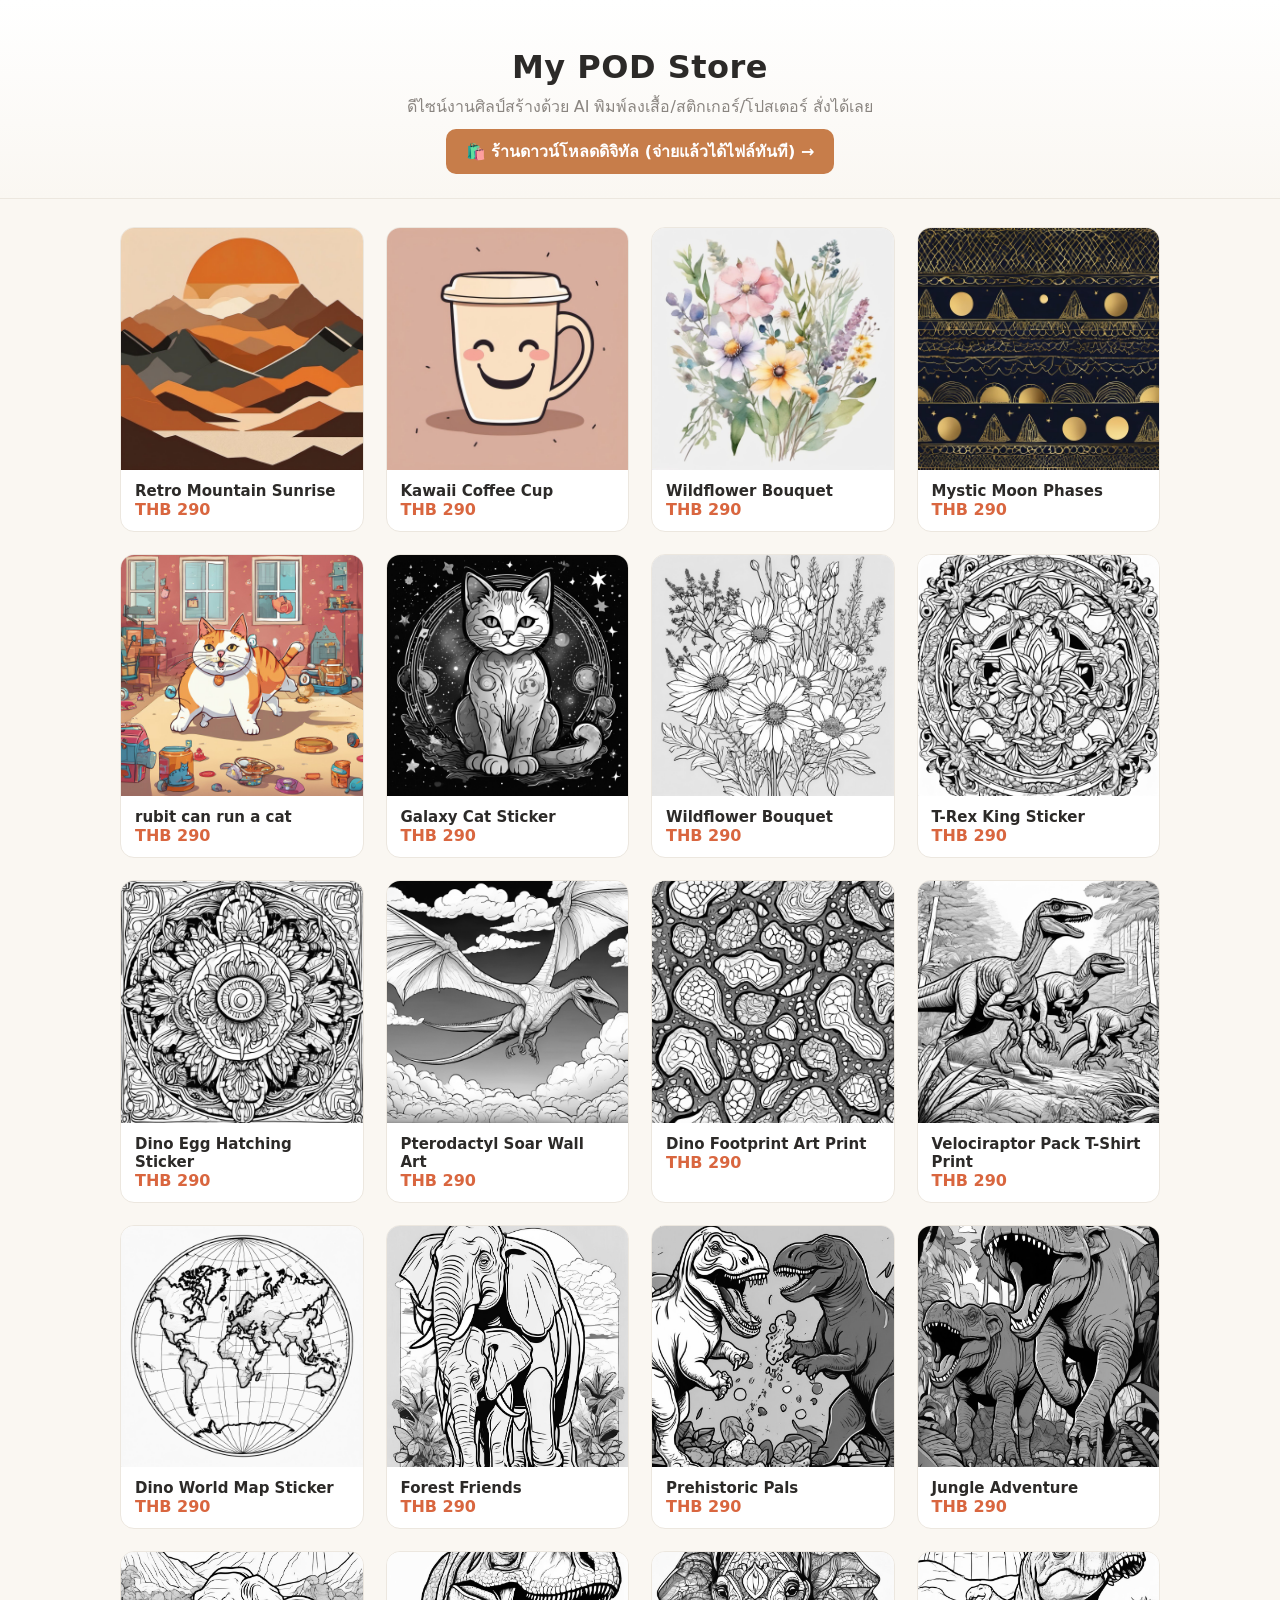
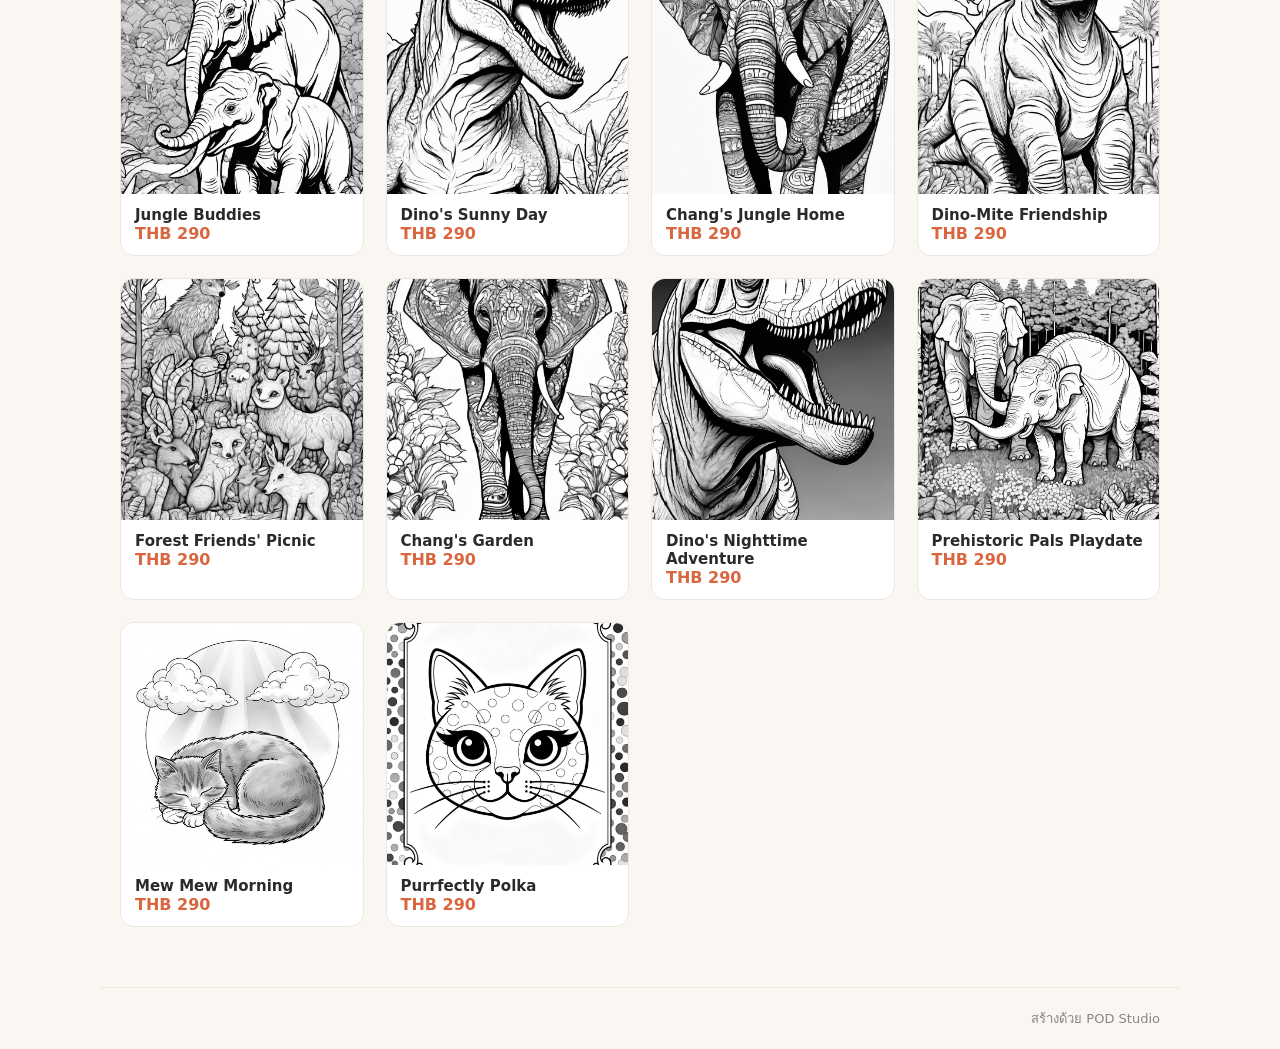
<file: docs/index.html>
<!DOCTYPE html>
<html lang="th">
<head>
  <meta charset="UTF-8" />
  <meta name="viewport" content="width=device-width, initial-scale=1.0" />
  <title>ร้านดีไซน์</title>
  <link rel="stylesheet" href="assets/style.css" />
</head>
<body>
  <header class="shop-header">
    <h1 id="shop-name">ร้านดีไซน์</h1>
    <p id="shop-intro"></p>
    <p style="margin-top:10px"><a href="store/" style="display:inline-block;background:#c77d4a;color:#fff;text-decoration:none;padding:10px 20px;border-radius:10px;font-weight:600">🛍️ ร้านดาวน์โหลดดิจิทัล (จ่ายแล้วได้ไฟล์ทันที) →</a></p>
  </header>

  <main>
    <div id="grid" class="shop-grid"></div>
    <p id="empty" class="shop-empty" style="display:none">ยังไม่มีสินค้า — กลับมาใหม่เร็ว ๆ นี้</p>
  </main>

  <footer class="shop-footer">
    <span id="shop-contact"></span>
    <span class="credit">สร้างด้วย POD Studio</span>
  </footer>

  <!-- modal สั่งซื้อ -->
  <div id="modal" class="modal" style="display:none">
    <div class="modal-box">
      <button id="modal-close" class="modal-close">✕</button>
      <img id="m-img" class="m-img" alt="" />
      <h2 id="m-title"></h2>
      <div id="m-price" class="m-price"></div>
      <div id="m-tags" class="m-tags"></div>
      <form id="order-form">
        <label>ชื่อผู้สั่ง<input name="name" required /></label>
        <label>อีเมล<input name="email" type="email" required /></label>
        <label>จำนวน<input name="qty" type="number" value="1" min="1" /></label>
        <label>หมายเหตุ (ไซส์/สี/ที่อยู่)<textarea name="note" rows="2"></textarea></label>
        <button type="submit" class="buy-btn">สั่งซื้อ</button>
        <div id="order-msg" class="order-msg"></div>
      </form>
    </div>
  </div>

  <script src="assets/app.js"></script>
</body>
</html>
</file>
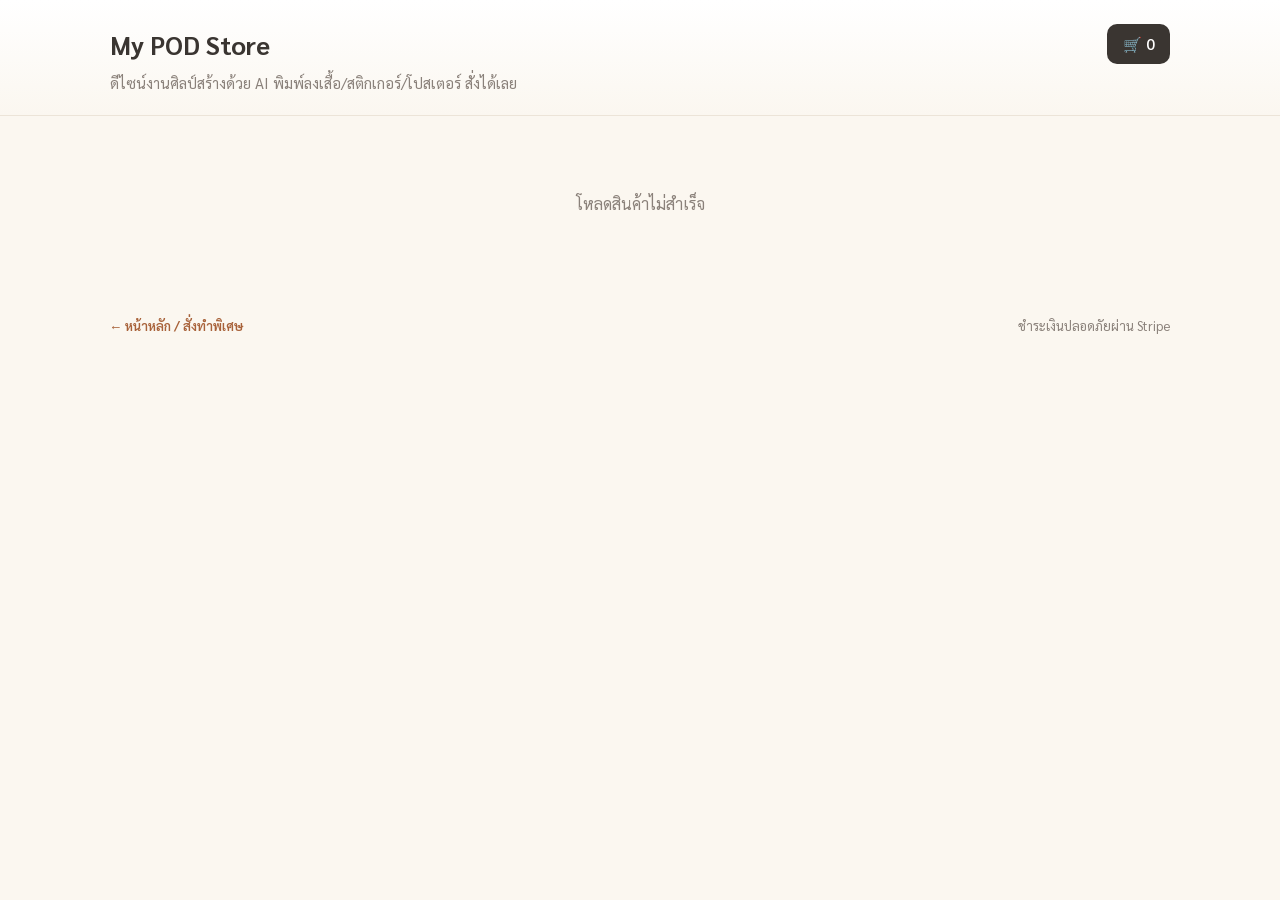
<file: docs/store/index.html>
<!DOCTYPE html>
<html lang="th">
<head>
  <meta charset="UTF-8" />
  <meta name="viewport" content="width=device-width, initial-scale=1.0" />
  <title>ร้านดาวน์โหลดดิจิทัล</title>
  <link rel="stylesheet" href="shop.css" />
  <script src="config.js"></script>
</head>
<body>
  <header class="shop-header">
    <div class="wrap">
      <h1 id="shop-name">ร้านดาวน์โหลด</h1>
      <button id="cart-btn" class="cart-btn">🛒 <span id="cart-count">0</span></button>
    </div>
    <p id="shop-intro" class="intro wrap">ไฟล์ดิจิทัลคุณภาพสูง จ่ายแล้วได้ลิงก์ทันที</p>
    <div id="banner" class="banner wrap" style="display:none;"></div>
  </header>

  <main class="wrap">
    <div id="grid" class="product-grid"></div>
    <p id="empty" class="empty" style="display:none;">กำลังโหลดสินค้า...</p>
  </main>

  <div id="cart-overlay" class="cart-overlay" style="display:none;">
    <div class="cart-panel">
      <div class="cart-head"><h2>ตะกร้า</h2><button id="cart-close" class="x">✕</button></div>
      <div id="cart-items" class="cart-items"></div>
      <div class="cart-foot">
        <div class="total">รวม: <b id="cart-total">0</b></div>
        <button id="checkout-btn" class="buy-btn">ชำระเงินผ่าน Stripe →</button>
        <p class="hint" style="text-align:center;margin:8px 0 0;">บัตรเครดิต/เดบิต · PromptPay · ได้ไฟล์ทางอีเมลทันที</p>
      </div>
    </div>
  </div>

  <footer class="shop-footer wrap">
    <a href="../">← หน้าหลัก / สั่งทำพิเศษ</a>
    <span>ชำระเงินปลอดภัยผ่าน Stripe</span>
  </footer>

  <script src="shop.js"></script>
</body>
</html>
</file>
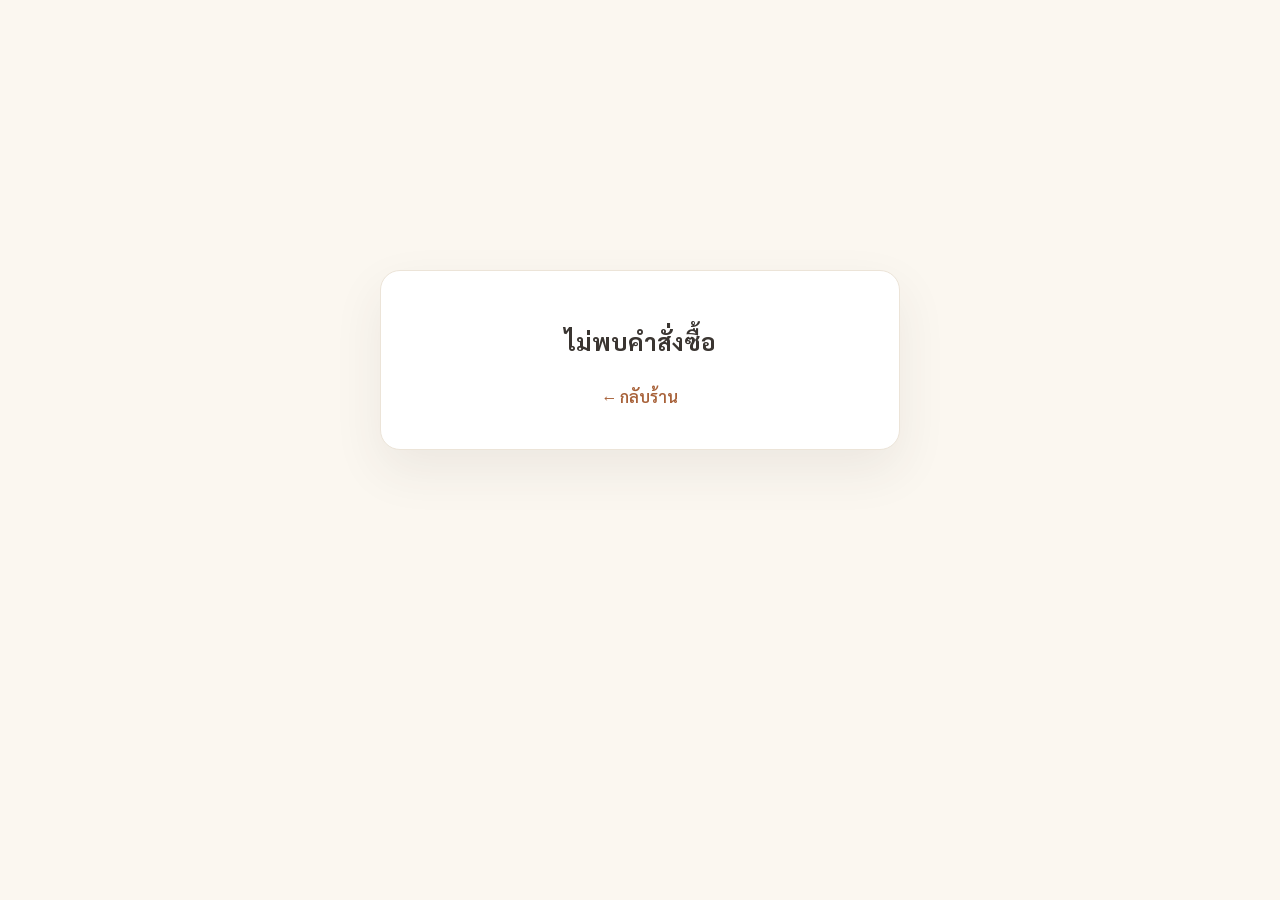
<file: docs/store/success.html>
<!DOCTYPE html>
<html lang="th">
<head>
  <meta charset="UTF-8" />
  <meta name="viewport" content="width=device-width, initial-scale=1.0" />
  <title>ขอบคุณสำหรับการสั่งซื้อ</title>
  <link rel="stylesheet" href="shop.css" />
  <script src="config.js"></script>
</head>
<body>
  <main class="wrap success-wrap">
    <div id="box" class="success-box">
      <div class="spinner"></div>
      <h1>กำลังยืนยันการชำระเงิน...</h1>
    </div>
  </main>
  <script>
    var esc = function (s) { return (s || "").replace(/[&<>"]/g, function (c) { return ({ "&": "&amp;", "<": "&lt;", ">": "&gt;", '"': "&quot;" })[c]; }); };
    var sid = new URLSearchParams(location.search).get("session_id");
    var box = document.getElementById("box");
    var GAS = (window.STORE_CONFIG || {}).gas_url || "";

    function render(html) { box.innerHTML = html; }

    async function load() {
      if (!sid) { render("<h1>ไม่พบคำสั่งซื้อ</h1><a class='back' href='./'>← กลับร้าน</a>"); return; }
      if (!GAS) { render("<h1>ร้านยังไม่ได้ตั้งค่า</h1>"); return; }
      try {
        var r = await fetch(GAS + "?action=confirm&session_id=" + encodeURIComponent(sid));
        var o = await r.json();
        if (!o.ok || !o.paid) {
          render("<h1>⌛ กำลังรอการชำระเงิน</h1><p>ถ้าจ่ายแล้วยังไม่ขึ้น รอสักครู่แล้วรีเฟรช</p>" +
            "<button class='buy-btn' onclick='location.reload()'>รีเฟรช</button>");
          return;
        }
        var links = (o.items || []).map(function (it) {
          return it.link
            ? '<a class="dl-item" href="' + esc(it.link) + '">⬇️ ' + esc(it.title) + '</a>'
            : '<div class="dl-item">' + esc(it.title) + '</div>';
        }).join("");
        var note = o.emailed
          ? 'ดาวน์โหลดไฟล์ของคุณได้เลยด้านล่าง 👇 (ส่งสำเนาไปอีเมล ' + esc(o.email || "") + ' ด้วยแล้ว)'
          : 'ดาวน์โหลดไฟล์ของคุณได้เลยด้านล่าง 👇 แนะนำให้บันทึกไฟล์ทันที';
        render('<div class="check">✓</div><h1>ชำระเงินสำเร็จ! ดาวน์โหลดได้เลย</h1>' +
          '<p class="hint">' + note + '</p>' +
          '<div class="dl-list">' + (links || "<p>ไม่มีไฟล์</p>") + '</div>' +
          '<a class="back" href="./">← กลับไปที่ร้าน</a>');
      } catch (e) {
        render("<h1>❌ " + esc(String(e.message)) + "</h1><a class='back' href='./'>← กลับร้าน</a>");
      }
    }
    load();
  </script>
</body>
</html>
</file>
<file: docs/assets/style.css>
:root {
  --bg: #faf7f2;
  --card: #ffffff;
  --ink: #2c2a28;
  --muted: #8a8580;
  --accent: #d9663f;
  --accent2: #2c3e50;
  --border: #ece7df;
}
* { box-sizing: border-box; }
body {
  margin: 0;
  font-family: "Segoe UI", "Noto Sans Thai", system-ui, sans-serif;
  background: var(--bg);
  color: var(--ink);
}
.shop-header {
  text-align: center;
  padding: 48px 20px 24px;
  background: linear-gradient(180deg, #fff, var(--bg));
  border-bottom: 1px solid var(--border);
}
.shop-header h1 { margin: 0; font-size: 32px; letter-spacing: .5px; }
.shop-header p { color: var(--muted); margin: 8px 0 0; }

main { max-width: 1080px; margin: 0 auto; padding: 28px 20px 60px; }
.shop-grid { display: grid; grid-template-columns: repeat(auto-fill, minmax(220px, 1fr)); gap: 22px; }
.product {
  background: var(--card); border: 1px solid var(--border); border-radius: 14px;
  overflow: hidden; cursor: pointer; transition: transform .12s, box-shadow .12s;
}
.product:hover { transform: translateY(-3px); box-shadow: 0 10px 28px rgba(0,0,0,.08); }
.product img { width: 100%; aspect-ratio: 1; object-fit: cover; display: block; background: #fff; }
.product .info { padding: 12px 14px; }
.product .info b { display: block; font-size: 15px; }
.product .info .price { color: var(--accent); font-weight: 700; margin-top: 4px; }
.shop-empty { text-align: center; color: var(--muted); padding: 40px; }

.shop-footer {
  display: flex; justify-content: space-between; align-items: center;
  padding: 20px; border-top: 1px solid var(--border); color: var(--muted); font-size: 13px;
  max-width: 1080px; margin: 0 auto;
}

.modal {
  position: fixed; inset: 0; background: rgba(20,16,12,.55);
  display: flex; align-items: center; justify-content: center; padding: 16px; z-index: 50;
}
.modal-box {
  background: var(--card); border-radius: 16px; max-width: 440px; width: 100%;
  padding: 22px; position: relative; max-height: 92vh; overflow: auto;
}
.modal-close {
  position: absolute; top: 10px; right: 10px; border: none; background: #f1ece4;
  width: 32px; height: 32px; border-radius: 50%; cursor: pointer; font-size: 15px;
}
.m-img { width: 100%; aspect-ratio: 1; object-fit: cover; border-radius: 12px; background: #fff; }
.m-price { color: var(--accent); font-weight: 700; font-size: 20px; margin: 6px 0; }
.m-tags { margin-bottom: 10px; }
.m-tags span { display: inline-block; font-size: 11px; background: #f3ede4; color: var(--accent2); padding: 2px 9px; border-radius: 12px; margin: 2px; }

#order-form { display: flex; flex-direction: column; gap: 4px; }
#order-form label { font-size: 13px; color: var(--muted); display: flex; flex-direction: column; gap: 3px; margin-top: 6px; }
#order-form input, #order-form textarea {
  border: 1px solid var(--border); border-radius: 8px; padding: 8px 10px; font-size: 14px; font-family: inherit;
}
.buy-btn {
  margin-top: 14px; background: var(--accent); color: #fff; border: none;
  padding: 12px; border-radius: 10px; font-size: 16px; font-weight: 600; cursor: pointer;
}
.buy-btn:hover { background: #c2562f; }
.order-msg { margin-top: 10px; font-size: 14px; text-align: center; }
.order-msg.ok { color: #2e7d4f; }
.order-msg.err { color: #c0392b; }
</file>
<file: docs/store/shop.css>
@import url('https://fonts.googleapis.com/css2?family=Sarabun:wght@300;400;500;600;700&display=swap');
:root{--cream:#fbf7f0;--card:#fff;--ink:#3a3531;--muted:#8a817a;--accent:#c77d4a;--accent-dark:#a8623a;--line:#ece4d8;--ok:#2e9e6b}
*{box-sizing:border-box}
body{margin:0;font-family:'Sarabun',system-ui,sans-serif;background:var(--cream);color:var(--ink);line-height:1.5}
.wrap{max-width:1100px;margin:0 auto;padding:0 20px}
.shop-header{background:linear-gradient(180deg,#fff,var(--cream));border-bottom:1px solid var(--line);padding:24px 0 20px}
.shop-header .wrap{display:flex;align-items:center;justify-content:space-between}
.shop-header h1{margin:0;font-size:26px;font-weight:700}
.intro{color:var(--muted);margin:8px auto 0;font-size:15px}
.banner{margin-top:14px;background:#fff6e9;border:1px solid #f0d9b5;color:#97651f;padding:10px 14px;border-radius:10px;font-size:13px}
.cart-btn{background:var(--ink);color:#fff;border:none;border-radius:10px;padding:10px 16px;font-size:15px;font-weight:600;cursor:pointer;font-family:inherit}
.cart-btn:hover{background:#2a2521}
main{padding:32px 0 60px}
.product-grid{display:grid;grid-template-columns:repeat(auto-fill,minmax(240px,1fr));gap:22px}
.card{background:var(--card);border:1px solid var(--line);border-radius:16px;overflow:hidden;display:flex;flex-direction:column;transition:transform .15s,box-shadow .15s}
.card:hover{transform:translateY(-3px);box-shadow:0 14px 30px rgba(58,53,49,.1)}
.thumb{aspect-ratio:1;background:#f3ede3;display:flex;align-items:center;justify-content:center;font-size:48px;overflow:hidden}
.thumb img{width:100%;height:100%;object-fit:cover}
.body{padding:16px;display:flex;flex-direction:column;gap:8px;flex:1}
.body h3{margin:0;font-size:16px;font-weight:600}
.desc{color:var(--muted);font-size:13px;margin:0;flex:1;display:-webkit-box;-webkit-line-clamp:2;-webkit-box-orient:vertical;overflow:hidden}
.card-foot{display:flex;align-items:center;justify-content:space-between;gap:8px;margin-top:6px}
.price{font-size:18px;font-weight:700;color:var(--accent-dark)}
.add-btn{background:var(--accent);color:#fff;border:none;border-radius:9px;padding:9px 14px;font-size:13px;font-weight:600;cursor:pointer;font-family:inherit;text-decoration:none;display:inline-block}
.add-btn:hover{background:var(--accent-dark)}
.add-btn.gum{background:#ff90e8;color:#1a1a1a}
.add-btn.gum:hover{background:#ff6fdf}
.empty{text-align:center;color:var(--muted);padding:60px 0}
.cart-overlay{position:fixed;inset:0;background:rgba(40,35,30,.4);display:flex;justify-content:flex-end;z-index:50}
.cart-panel{background:var(--cream);width:400px;max-width:90vw;height:100%;display:flex;flex-direction:column;box-shadow:-10px 0 40px rgba(0,0,0,.2)}
.cart-head{display:flex;align-items:center;justify-content:space-between;padding:20px;border-bottom:1px solid var(--line)}
.cart-head h2{margin:0;font-size:18px}
.x{background:none;border:none;font-size:20px;cursor:pointer;color:var(--muted)}
.cart-items{flex:1;overflow-y:auto;padding:16px 20px}
.cart-row{display:flex;align-items:center;gap:12px;padding:10px 0;border-bottom:1px solid var(--line)}
.ci-thumb{width:48px;height:48px;border-radius:8px;background:#f3ede3;overflow:hidden;flex:0 0 48px;display:flex;align-items:center;justify-content:center}
.ci-thumb img{width:100%;height:100%;object-fit:cover}
.ci-info{flex:1;display:flex;flex-direction:column}
.ci-info b{font-size:14px}
.ci-info span{color:var(--accent-dark);font-size:14px}
.ci-rm{background:none;border:none;color:var(--muted);cursor:pointer;font-size:16px}
.cart-foot{padding:20px;border-top:1px solid var(--line)}
.total{font-size:16px;margin-bottom:14px}
.total b{font-size:22px;color:var(--accent-dark)}
.buy-btn{width:100%;background:var(--accent);color:#fff;border:none;border-radius:12px;padding:14px;font-size:16px;font-weight:700;cursor:pointer;font-family:inherit}
.buy-btn:hover{background:var(--accent-dark)}
.hint{color:var(--muted);font-size:13px}
.shop-footer{display:flex;justify-content:space-between;color:var(--muted);font-size:13px;padding:24px 20px 40px}
.shop-footer a{color:var(--accent-dark);text-decoration:none;font-weight:600}
.success-wrap{display:flex;align-items:center;justify-content:center;min-height:80vh}
.success-box{background:var(--card);border:1px solid var(--line);border-radius:20px;padding:40px;max-width:520px;width:100%;text-align:center;box-shadow:0 20px 50px rgba(58,53,49,.08)}
.success-box h1{font-size:24px;margin:12px 0}
.check{width:64px;height:64px;border-radius:50%;background:var(--ok);color:#fff;font-size:36px;display:flex;align-items:center;justify-content:center;margin:0 auto}
.dl-list{display:flex;flex-direction:column;gap:10px;margin:20px 0}
.dl-item{display:block;background:#f7f1e8;border:1px solid var(--line);border-radius:12px;padding:14px 18px;text-decoration:none;color:var(--ink);font-weight:600}
.dl-item:hover{background:#efe6d8}
.back{display:inline-block;margin-top:14px;color:var(--accent-dark);text-decoration:none;font-weight:600}
.spinner{width:40px;height:40px;border:4px solid var(--line);border-top-color:var(--accent);border-radius:50%;margin:0 auto 8px;animation:spin .8s linear infinite}
@keyframes spin{to{transform:rotate(360deg)}}
</file>
